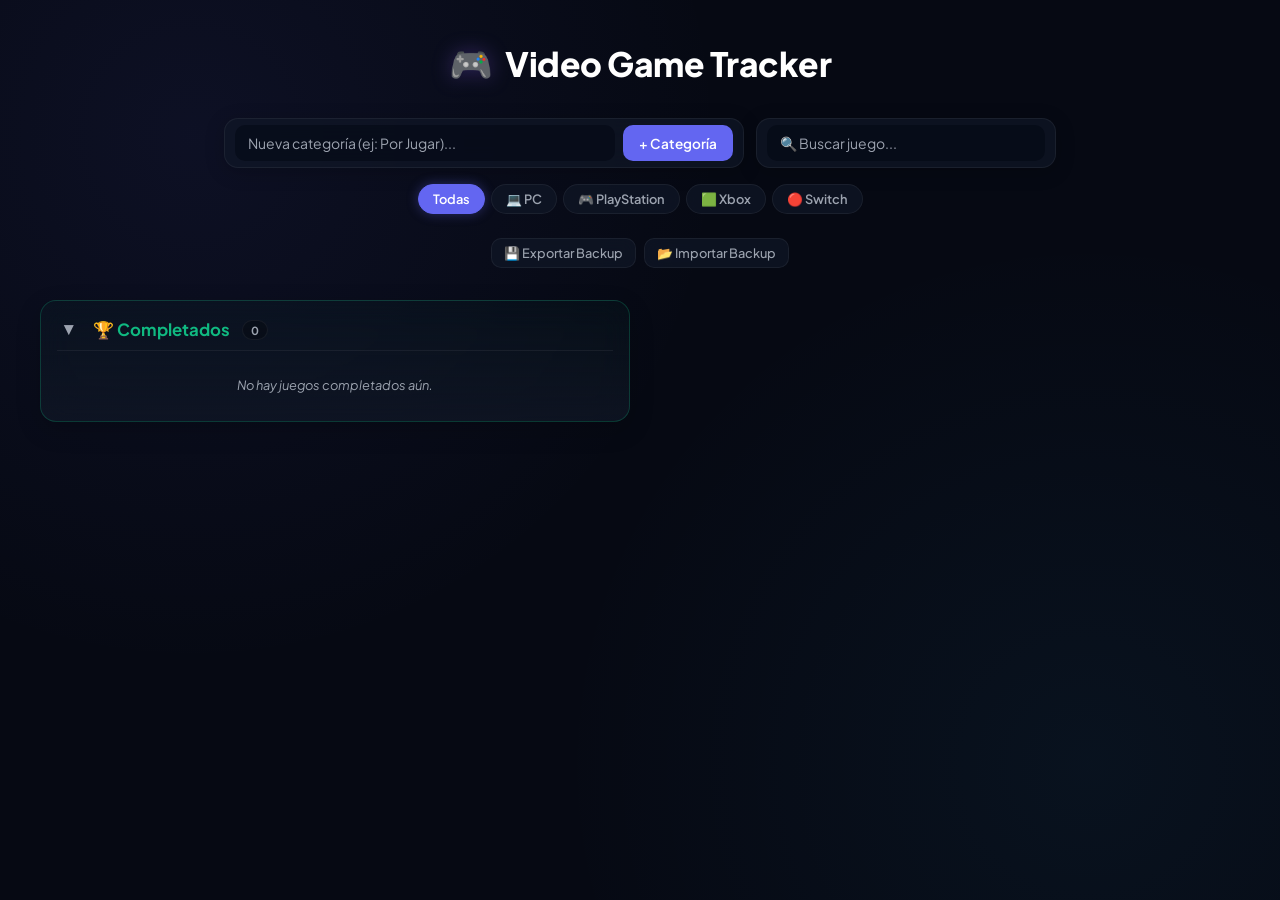
<file: index.html>
<!DOCTYPE html>
<html lang="es">
<head>
  <meta charset="UTF-8">
  <meta name="viewport" content="width=device-width, initial-scale=1.0">
  <title>Video Game Tracker</title>
  <link rel="preconnect" href="https://fonts.googleapis.com">
  <link rel="preconnect" href="https://fonts.gstatic.com" crossorigin>
  <link href="https://fonts.googleapis.com/css2?family=Plus+Jakarta+Sans:wght@400;500;600;700;800&display=swap" rel="stylesheet">
  <link rel="stylesheet" href="styles.css">
</head>
<body>

  <div id="toast" class="toast-notification">
    <span>⚠️</span>
    <span id="toastMsg">El juego ya existe en el sistema.</span>
  </div>

  <div class="container">
    <header>
      <div class="brand-logo">
        <span class="controller-icon">🎮</span>
        <h1>Video Game Tracker</h1>
      </div>
    </header>

    <div class="top-controls">
      <div class="create-section-form">
        <input type="text" id="sectionInput" placeholder="Nueva categoría (ej: Por Jugar)..." />
        <button class="btn-primary" onclick="addSection()">+ Categoría</button>
      </div>
      <div class="search-box">
        <input type="text" id="searchInput" placeholder="🔍 Buscar juego..." oninput="render()" />
      </div>
    </div>

    <div class="platform-filters">
      <button class="filter-btn active" onclick="setPlatformFilter('ALL', this)">Todas</button>
      <button class="filter-btn" onclick="setPlatformFilter('PC', this)">💻 PC</button>
      <button class="filter-btn" onclick="setPlatformFilter('PlayStation', this)">🎮 PlayStation</button>
      <button class="filter-btn" onclick="setPlatformFilter('Xbox', this)">🟩 Xbox</button>
      <button class="filter-btn" onclick="setPlatformFilter('Switch', this)">🔴 Switch</button>
    </div>

    <div class="backup-actions">
      <button class="btn-secondary" onclick="exportData()">💾 Exportar Backup</button>
      <button class="btn-secondary" onclick="document.getElementById('importInput').click()">📂 Importar Backup</button>
      <input type="file" id="importInput" accept=".json" onchange="importData(event)" />
    </div>

    <div id="boardsGrid" class="boards-grid"></div>
  </div>

  <script src="script.js"></script>
</body>
</html>
</file>
<file: styles.css>
:root {
  --bg-primary: #060913;
  --bg-card: rgba(17, 24, 39, 0.7);
  --bg-card-solid: #111827;
  --text-main: #ffffff;
  --text-muted: #9ca3af;
  --accent: #6366f1;
  --accent-hover: #4f46e5;
  --accent-glow: rgba(99, 102, 241, 0.35);
  --border: rgba(255, 255, 255, 0.06);
  --border-focus: rgba(99, 102, 241, 0.5);
  --danger: #f43f5e;
  --success: #10b981;
  --success-glow: rgba(16, 185, 129, 0.2);

  --pc-color: #38bdf8;
  --ps-color: #3b82f6;
  --xbox-color: #22c55e;
  --switch-color: #ef4444;
}

* {
  box-sizing: border-box;
  font-family: 'Plus Jakarta Sans', system-ui, -apple-system, sans-serif;
}

::-webkit-scrollbar {
  width: 6px;
  height: 6px;
}
::-webkit-scrollbar-track {
  background: var(--bg-primary);
}
::-webkit-scrollbar-thumb {
  background: #1f2937;
  border-radius: 3px;
}
::-webkit-scrollbar-thumb:hover {
  background: var(--accent);
}

body {
  background-color: var(--bg-primary);
  background-image: 
    radial-gradient(circle at 15% 15%, rgba(99, 102, 241, 0.08) 0px, transparent 40%),
    radial-gradient(circle at 85% 85%, rgba(56, 189, 248, 0.05) 0px, transparent 40%);
  background-attachment: fixed;
  color: var(--text-main);
  margin: 0;
  padding: 2.5rem 1rem;
  display: flex;
  justify-content: center;
  min-height: 100vh;
}

.container {
  width: 100%;
  max-width: 1200px;
}

header {
  text-align: center;
  margin-bottom: 2rem;
}

.brand-logo {
  display: inline-flex;
  align-items: center;
  gap: 12px;
  text-decoration: none;
}

.brand-logo span.controller-icon {
  font-size: 2.2rem;
  filter: drop-shadow(0 0 10px rgba(139, 92, 246, 0.3));
}

h1 {
  font-size: 2.1rem;
  font-weight: 800;
  letter-spacing: -0.5px;
  margin: 0;
  color: #ffffff;
}

.toast-notification {
  position: fixed;
  bottom: 24px;
  right: 24px;
  background: rgba(17, 24, 39, 0.95);
  backdrop-filter: blur(12px);
  color: #ffffff;
  border: 1px solid var(--border);
  padding: 12px 18px;
  border-radius: 12px;
  box-shadow: 0 15px 30px rgba(0, 0, 0, 0.5);
  display: flex;
  align-items: center;
  gap: 10px;
  z-index: 1000;
  opacity: 0;
  transform: translateY(15px) scale(0.97);
  transition: all 0.25s cubic-bezier(0.16, 1, 0.3, 1);
  pointer-events: none;
  max-width: 380px;
  font-size: 0.875rem;
}

.toast-notification.show {
  opacity: 1;
  transform: translateY(0) scale(1);
  pointer-events: auto;
}

.toast-undo-btn {
  background: var(--accent);
  color: white;
  border: none;
  border-radius: 6px;
  padding: 4px 10px;
  margin-left: 8px;
  font-weight: 600;
  cursor: pointer;
  font-size: 0.75rem;
  transition: background 0.2s;
}

.toast-undo-btn:hover {
  background: var(--accent-hover);
}

.top-controls {
  display: flex;
  flex-wrap: wrap;
  gap: 12px;
  margin-bottom: 1rem;
  justify-content: center;
}

.create-section-form, .search-box {
  display: flex;
  gap: 8px;
  background: var(--bg-card);
  backdrop-filter: blur(12px);
  padding: 6px 10px;
  border-radius: 14px;
  border: 1px solid var(--border);
  box-shadow: 0 4px 20px rgba(0, 0, 0, 0.2);
  transition: all 0.2s;
}

.create-section-form:focus-within, .search-box:focus-within {
  border-color: var(--border-focus);
  box-shadow: 0 0 15px rgba(99, 102, 241, 0.15);
}

.create-section-form { flex: 1 1 380px; max-width: 520px; }
.search-box { flex: 1 1 220px; max-width: 300px; }

input[type="text"], select {
  padding: 8px 12px;
  border-radius: 10px;
  border: 1px solid transparent;
  background-color: rgba(3, 7, 18, 0.5);
  color: var(--text-main);
  font-size: 0.875rem;
  outline: none;
  transition: all 0.2s;
}

input[type="text"] { flex: 1; }
input[type="text"]::placeholder { color: var(--text-muted); }

input[type="text"]:focus, select:focus {
  background-color: rgba(3, 7, 18, 0.8);
  border-color: var(--accent);
}

.platform-filters {
  display: flex;
  justify-content: center;
  gap: 6px;
  flex-wrap: wrap;
  margin-bottom: 1.5rem;
}

.filter-btn {
  background: var(--bg-card);
  border: 1px solid var(--border);
  color: var(--text-muted);
  padding: 6px 14px;
  border-radius: 20px;
  cursor: pointer;
  font-size: 0.8rem;
  font-weight: 600;
  transition: all 0.2s ease;
  backdrop-filter: blur(8px);
}

.filter-btn:hover {
  color: var(--text-main);
  border-color: rgba(255, 255, 255, 0.15);
}

.filter-btn.active {
  background: var(--accent);
  color: white;
  border-color: var(--accent);
  box-shadow: 0 0 12px var(--accent-glow);
}

.platform-badge {
  font-size: 0.65rem;
  font-weight: 700;
  padding: 2px 6px;
  border-radius: 4px;
  letter-spacing: 0.3px;
  text-transform: uppercase;
  flex-shrink: 0;
}

.platform-badge.PC { background: rgba(56, 189, 248, 0.1); color: var(--pc-color); border: 1px solid rgba(56, 189, 248, 0.2); }
.platform-badge.PlayStation { background: rgba(59, 130, 246, 0.1); color: var(--ps-color); border: 1px solid rgba(59, 130, 246, 0.2); }
.platform-badge.Xbox { background: rgba(34, 197, 94, 0.1); color: var(--xbox-color); border: 1px solid rgba(34, 197, 94, 0.2); }
.platform-badge.Switch { background: rgba(239, 68, 68, 0.1); color: var(--switch-color); border: 1px solid rgba(239, 68, 68, 0.2); }

button.btn-primary {
  padding: 8px 16px;
  border: none;
  border-radius: 10px;
  background: var(--accent);
  color: white;
  font-weight: 600;
  font-size: 0.85rem;
  cursor: pointer;
  transition: all 0.2s ease;
  white-space: nowrap;
}

button.btn-primary:hover {
  background: var(--accent-hover);
  box-shadow: 0 0 12px var(--accent-glow);
}

.btn-secondary {
  background: var(--bg-card);
  border: 1px solid var(--border);
  color: var(--text-muted);
  padding: 6px 12px;
  border-radius: 10px;
  cursor: pointer;
  font-size: 0.8rem;
  font-weight: 500;
  transition: all 0.2s;
  backdrop-filter: blur(8px);
}

.btn-secondary:hover {
  color: var(--text-main);
  border-color: rgba(255, 255, 255, 0.15);
}

.backup-actions {
  display: flex;
  gap: 8px;
  justify-content: center;
  margin-bottom: 2rem;
}

.boards-grid {
  column-count: 2;
  column-gap: 1.25rem;
}

@media (max-width: 768px) {
  .boards-grid { column-count: 1; }
}

@keyframes fadeInCard {
  from { opacity: 0; transform: translateY(12px); }
  to { opacity: 1; transform: translateY(0); }
}

@keyframes fadeInGame {
  from { opacity: 0; transform: scale(0.98); }
  to { opacity: 1; transform: scale(1); }
}

.section-card {
  background: var(--bg-card);
  backdrop-filter: blur(16px);
  border: 1px solid var(--border);
  border-radius: 16px;
  padding: 16px;
  break-inside: avoid;
  margin-bottom: 1.25rem;
  display: flex;
  flex-direction: column;
  box-shadow: 0 8px 24px rgba(0,0,0,0.2);
  animation: fadeInCard 0.25s ease forwards;
  transition: border-color 0.2s, box-shadow 0.2s;
}

.section-card:hover {
  border-color: rgba(255, 255, 255, 0.1);
}

.section-card.dragging { opacity: 0.3; }
.section-card.drag-over { border-color: var(--accent); }

.section-card.global-completed {
  border-color: rgba(16, 185, 129, 0.25);
  background: linear-gradient(180deg, rgba(16, 185, 129, 0.03) 0%, rgba(17, 24, 39, 0.7) 100%);
}

.section-header {
  display: flex;
  justify-content: space-between;
  align-items: center;
  margin-bottom: 0.875rem;
  padding-bottom: 8px;
  border-bottom: 1px solid var(--border);
  cursor: grab;
}

.title-wrapper {
  display: flex;
  align-items: center;
  gap: 8px;
  flex: 1;
}

.section-title {
  font-size: 1.05rem;
  font-weight: 700;
  color: #ffffff;
  margin: 0;
  cursor: pointer;
  border-radius: 4px;
  padding: 2px 4px;
  transition: background 0.2s;
}

.section-title:hover { background: rgba(255, 255, 255, 0.04); }

.global-completed .section-title { color: var(--success); cursor: default; }

.badge-count {
  font-size: 0.7rem;
  font-weight: 700;
  background: rgba(0, 0, 0, 0.25);
  color: var(--text-muted);
  padding: 2px 8px;
  border-radius: 12px;
  border: 1px solid var(--border);
}

.collapse-btn {
  background: transparent;
  color: var(--text-muted);
  border: none;
  cursor: pointer;
  padding: 2px;
  width: 24px;
  height: 24px;
  display: flex;
  align-items: center;
  justify-content: center;
  border-radius: 6px;
  transition: all 0.2s;
}

.collapse-btn:hover {
  color: var(--text-main);
  background: rgba(255, 255, 255, 0.06);
}

.section-card.collapsed .add-game-form,
.section-card.collapsed .game-list {
  display: none !important;
}

.section-card.collapsed {
  padding-bottom: 10px;
}

.section-card.collapsed .section-header {
  margin-bottom: 0;
  padding-bottom: 0;
  border-bottom: none;
}

.section-card.collapsed .collapse-btn {
  transform: rotate(-90deg);
}

.add-game-form {
  display: flex;
  gap: 6px;
  margin-bottom: 0.875rem;
}

.add-game-form button {
  padding: 6px 12px;
  font-size: 0.8rem;
  background: #1f2937;
  color: var(--text-main);
  border: 1px solid var(--border);
  border-radius: 8px;
  cursor: pointer;
  font-weight: 600;
  transition: all 0.2s;
}

.add-game-form button:hover {
  background: var(--accent);
  border-color: var(--accent);
}

.game-list {
  display: flex;
  flex-direction: column;
  gap: 6px;
  min-height: 24px;
  border-radius: 8px;
  transition: background 0.2s;
}

.game-list.drag-over-list {
  background: rgba(99, 102, 241, 0.05);
  outline: 2px dashed var(--accent);
  outline-offset: 3px;
}

.game-item {
  display: flex;
  align-items: center;
  justify-content: space-between;
  background: rgba(3, 7, 18, 0.4);
  padding: 8px 12px;
  border-radius: 10px;
  border: 1px solid var(--border);
  animation: fadeInGame 0.15s ease forwards;
  transition: all 0.15s ease;
  cursor: grab;
}

.game-item:hover {
  border-color: rgba(255, 255, 255, 0.1);
  background: rgba(17, 24, 39, 0.5);
}

.game-item.dragging-game { opacity: 0.2; }

.game-item.fade-out {
  opacity: 0;
  transform: scale(0.95);
  transition: all 0.15s ease;
}

.game-info {
  display: flex;
  align-items: center;
  gap: 10px;
  flex: 1;
  overflow: hidden;
}

.checkbox-container {
  position: relative;
  width: 18px;
  height: 18px;
  display: inline-block;
  flex-shrink: 0;
  cursor: pointer;
}

.checkbox-container input { opacity: 0; width: 0; height: 0; }

.custom-checkmark {
  position: absolute;
  top: 0;
  left: 0;
  height: 18px;
  width: 18px;
  background: transparent;
  border: 2px solid var(--text-muted);
  border-radius: 5px;
  transition: all 0.15s ease;
}

.checkbox-container:hover input ~ .custom-checkmark { border-color: var(--accent); }

.checkbox-container input:checked ~ .custom-checkmark {
  background: var(--success);
  border-color: var(--success);
  box-shadow: 0 0 8px var(--success-glow);
}

.custom-checkmark:after {
  content: "";
  position: absolute;
  display: none;
  left: 5px;
  top: 1px;
  width: 4px;
  height: 9px;
  border: solid white;
  border-width: 0 2px 2px 0;
  transform: rotate(45deg);
}

.checkbox-container input:checked ~ .custom-checkmark:after { display: block; }

.game-title-wrapper {
  display: flex;
  align-items: center;
  overflow: hidden;
  gap: 6px;
}

.game-title {
  font-size: 0.875rem;
  font-weight: 500;
  white-space: nowrap;
  overflow: hidden;
  text-overflow: ellipsis;
  color: #ffffff;
}

.game-title.editable { cursor: pointer; }
.game-title.editable:hover { color: #93c5fd; }

.completed .game-title {
  text-decoration: line-through;
  color: var(--text-muted);
}

.game-actions {
  display: flex;
  align-items: center;
  gap: 2px;
  opacity: 0.6;
  transition: opacity 0.15s;
}

.game-item:hover .game-actions { opacity: 1; }

.edit-btn, .delete-btn {
  background: transparent;
  color: var(--text-muted);
  border: none;
  cursor: pointer;
  padding: 4px 6px;
  font-size: 0.8rem;
  border-radius: 6px;
  transition: all 0.15s;
}

.edit-btn:hover { color: #38bdf8; background: rgba(56, 189, 248, 0.1); }
.delete-btn:hover { color: var(--danger); background: rgba(244, 63, 94, 0.1); }

.empty-msg {
  color: var(--text-muted);
  font-size: 0.8rem;
  font-style: italic;
  text-align: center;
  padding: 12px 0;
}

#importInput { display: none; }

.modal-overlay {
  position: fixed;
  top: 0; left: 0;
  width: 100vw; height: 100vh;
  background: rgba(3, 7, 18, 0.75);
  backdrop-filter: blur(6px);
  display: flex;
  justify-content: center;
  align-items: center;
  z-index: 2000;
  animation: fadeInGame 0.15s ease forwards;
}

.modal-box {
  background: var(--bg-card-solid);
  border: 1px solid var(--border);
  padding: 20px;
  border-radius: 16px;
  width: 90%;
  max-width: 380px;
  box-shadow: 0 20px 40px rgba(0,0,0,0.5);
  display: flex;
  flex-direction: column;
  gap: 14px;
}

.modal-box h3 {
  margin: 0;
  font-size: 1rem;
  font-weight: 700;
}

.modal-actions {
  display: flex;
  justify-content: flex-end;
  gap: 8px;
}
</file>
